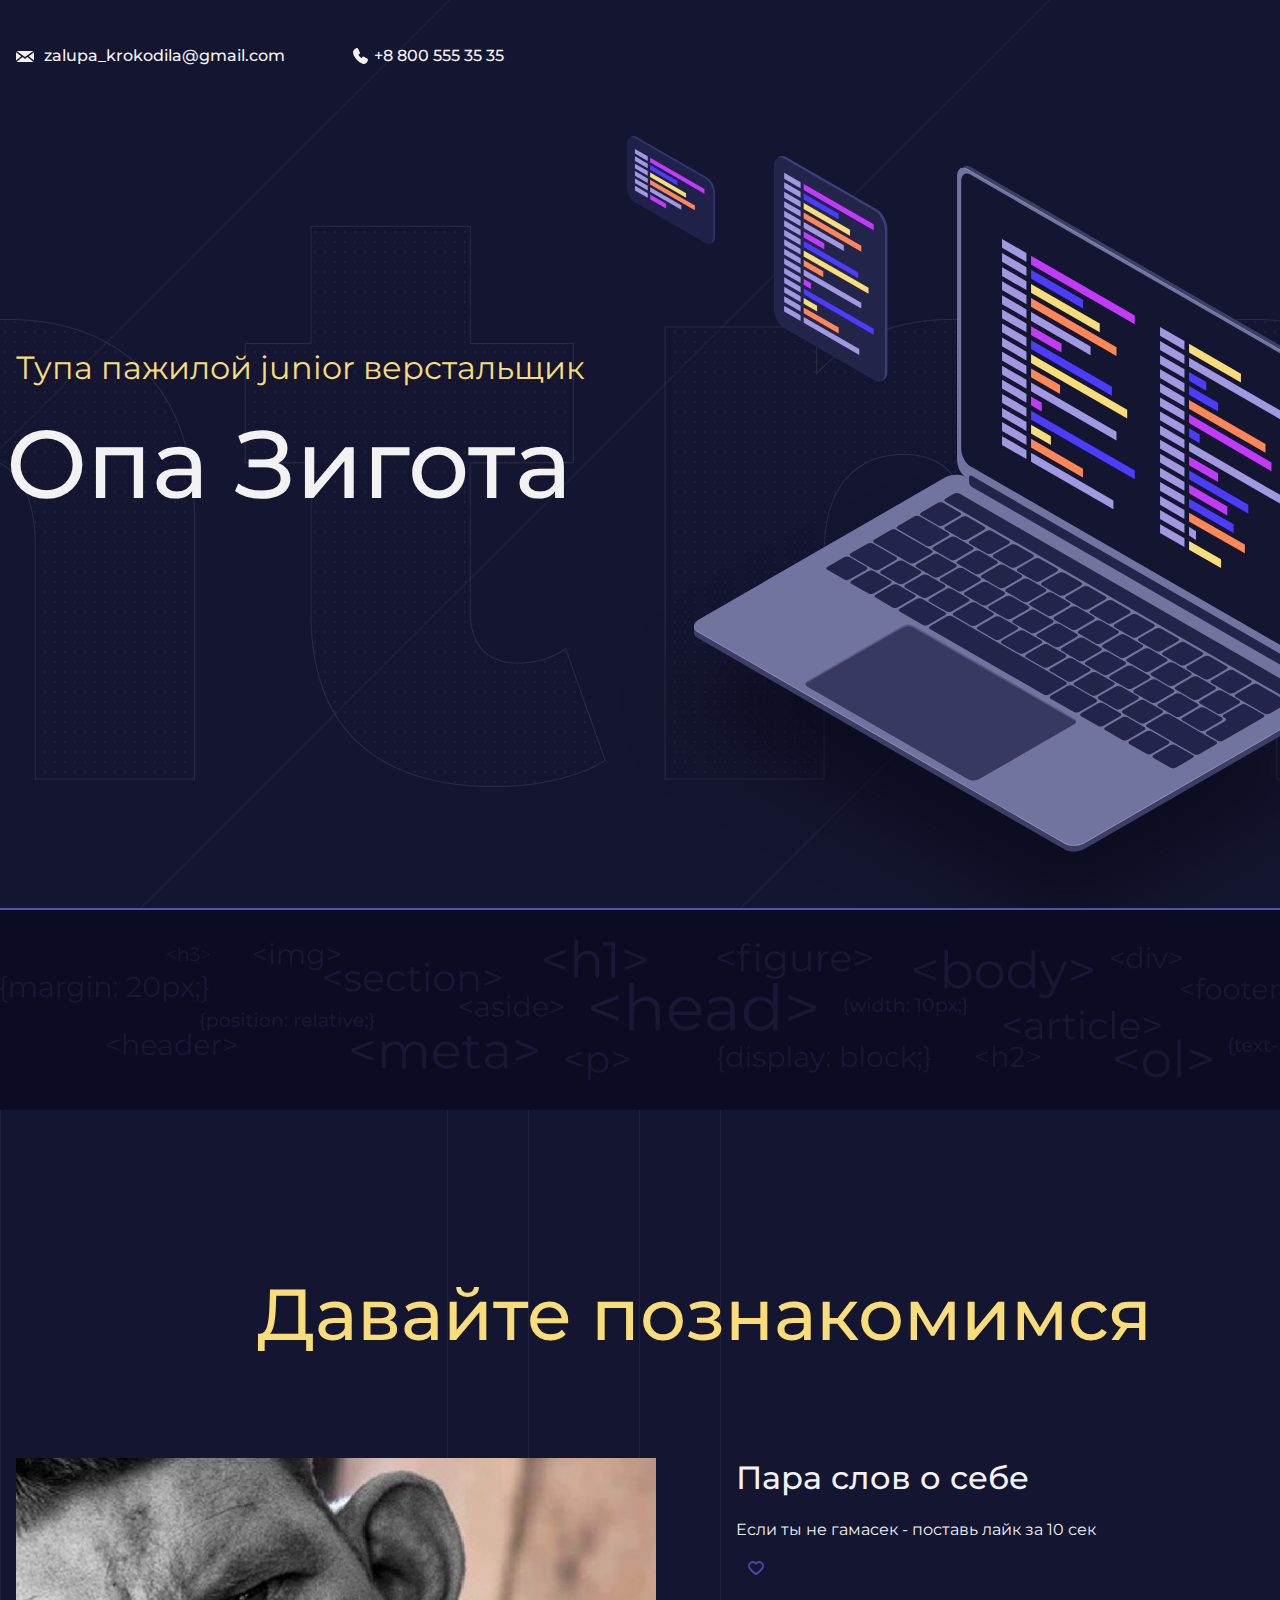
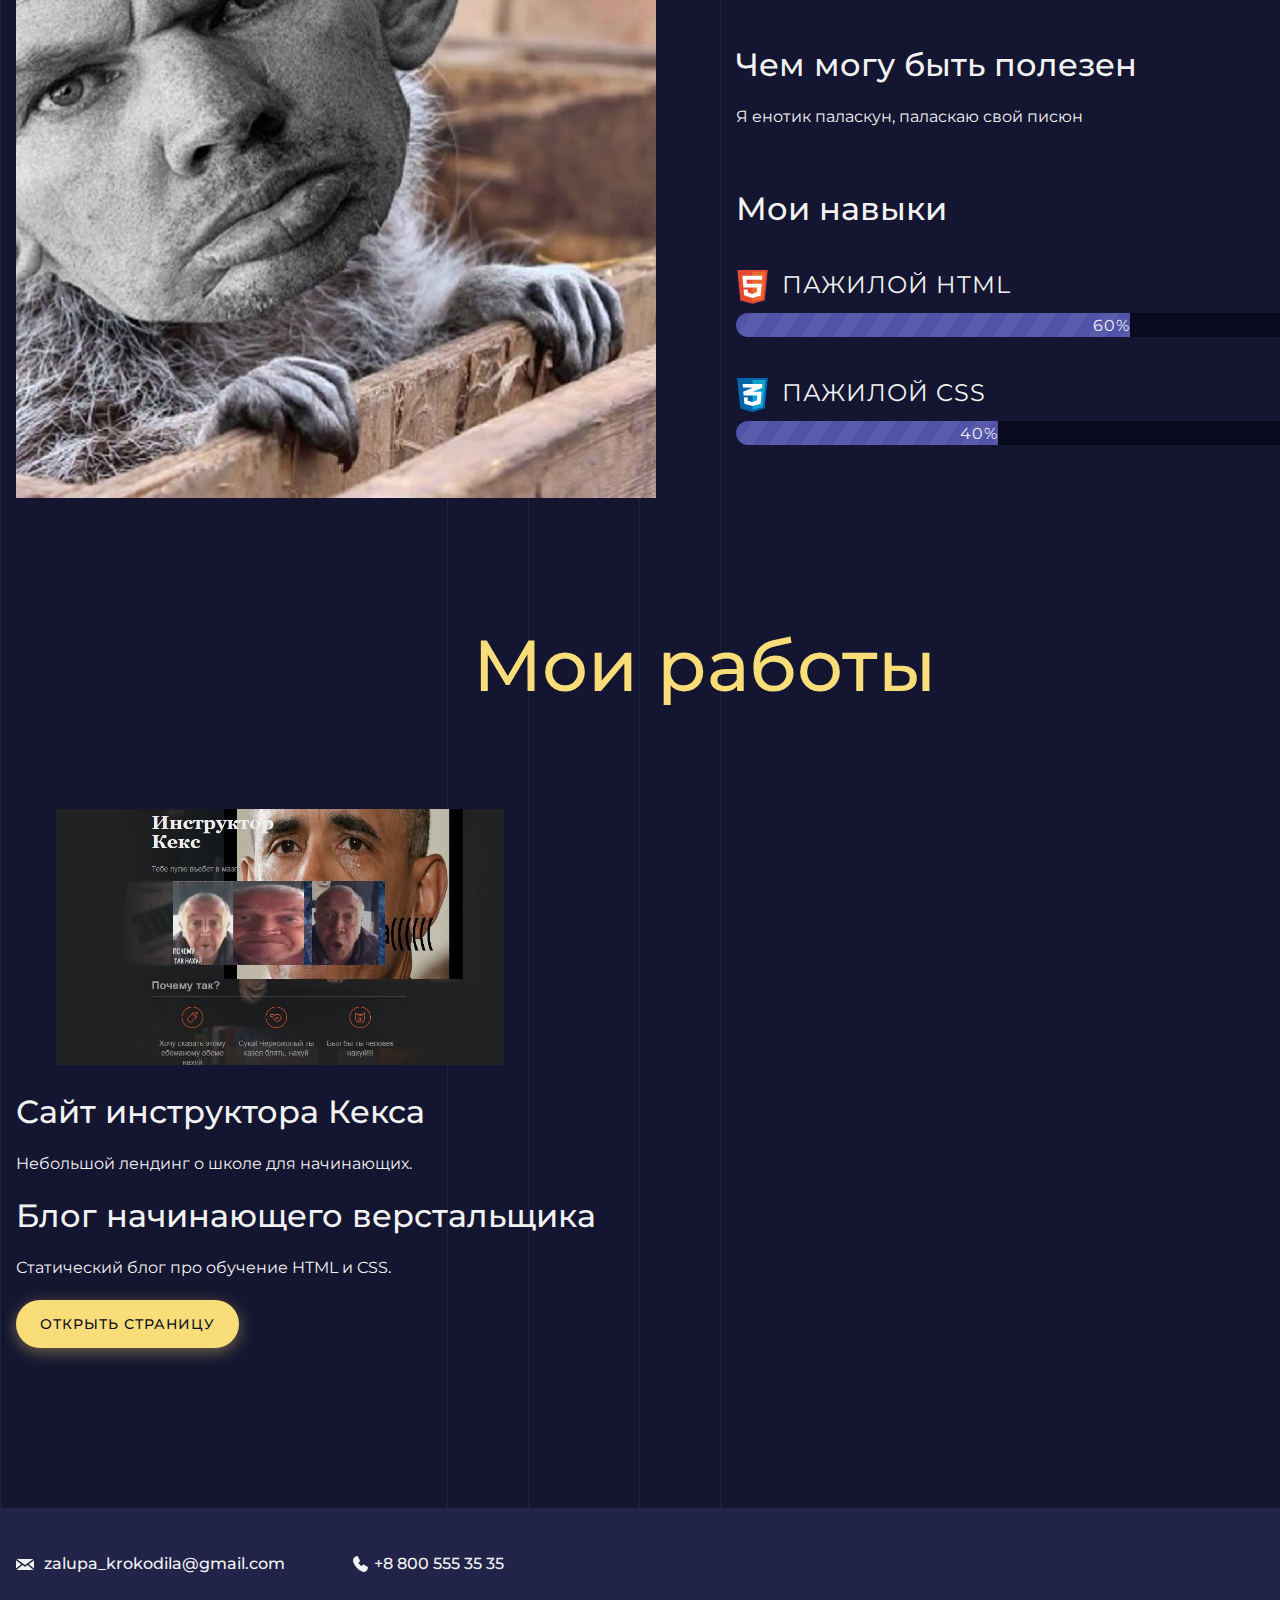
<file: index.html>
<!DOCTYPE html>
<html lang="ru">
  <head>
    <meta charset="UTF-8">
    <link rel="stylesheet" href="style.css">
    <link href="https://fonts.googleapis.com/css?family=Montserrat:400,500,700|Old+Standard+TT&display=swap&subset=cyrillic" rel="stylesheet">
    <title>Портфолио Junior верстальщика</title>
  </head>

  <body>
    <header class="page-header">
      <div class="container">
        <a class="header-email" href="mailto:zalupa_krokodila@gmail.com">zalupa_krokodila@gmail.com</a>
        <a class="header-phone" href="tel:+79876543210">+8 800 555 35 35</a>
          </div>
    </header>

    <section class="hero-image">
      <div class="container">
      <h1 class="heading">Опа Зигота</h1>
      <p>Тупа пажилой junior верстальщик</p>
      </div>
    </section>

    <section class="intro">
      <div class="container">
      <h2 class="subheading">Давайте познакомимся</h2>
      <figure class="user-image">
          <img src="files/user.jpg" width="928" height="536" alt="Фотография Пажилова Енота">
      </figure>
      <div>
      <h3>Пара слов о себе</h3>
      <p>Если ты не гамасек - поставь лайк за 10 сек</p>
      <button class="heart" type="button"><span class="likes-number"></span></button>
    </div>
      <div>
      <h3>Чем могу быть полезен</h3>
      <p>Я енотик паласкун, паласкаю свой писюн</p>
      </div>
      <div class="skills">
          <h3>Мои навыки</h3>
          <dl class="skills-list">
            <dt class="skill-html">ПАЖИЛОЙ HTML</dt>
            <dd class="level"><div style="width: 60%;">60%</div></dd>
            <dt class="skill-css">ПАЖИЛОЙ CSS</dt>
            <dd class="level"><div style="width: 40%;">40%</div></dd>
          </dl>
        </div>
      </div>
    </section>

    <section class="portfolio">
      <div class="container">
      <h2 class="subheading">Мои работы</h2>
      <figure class="project-image">
        <img src="files/project.jpg" width="928" height="536" alt="Cайт пажилова деда">
      </figure>
      <h3>Сайт инструктора Кекса</h3>
      <p>Небольшой лендинг о школе для начинающих.</p>

      <h3>Блог начинающего верстальщика</h3>
      <p>Статический блог про обучение HTML и CSS.</p>
      <a class="button" href="source/project/index.html">Открыть страницу</a>
      </div>
    </section>

    <footer class="page-footer">
      <div class="container">
        <a class="footer-email" href="mailto:zalupa_krokodila@gmail.com">zalupa_krokodila@gmail.com</a>
        <a class="footer-phone" href="tel:+79876543210">+8 800 555 35 35</a>
      </div>
    </footer>
<script src="likes.js"></script>
  </body>
</html>
</file>
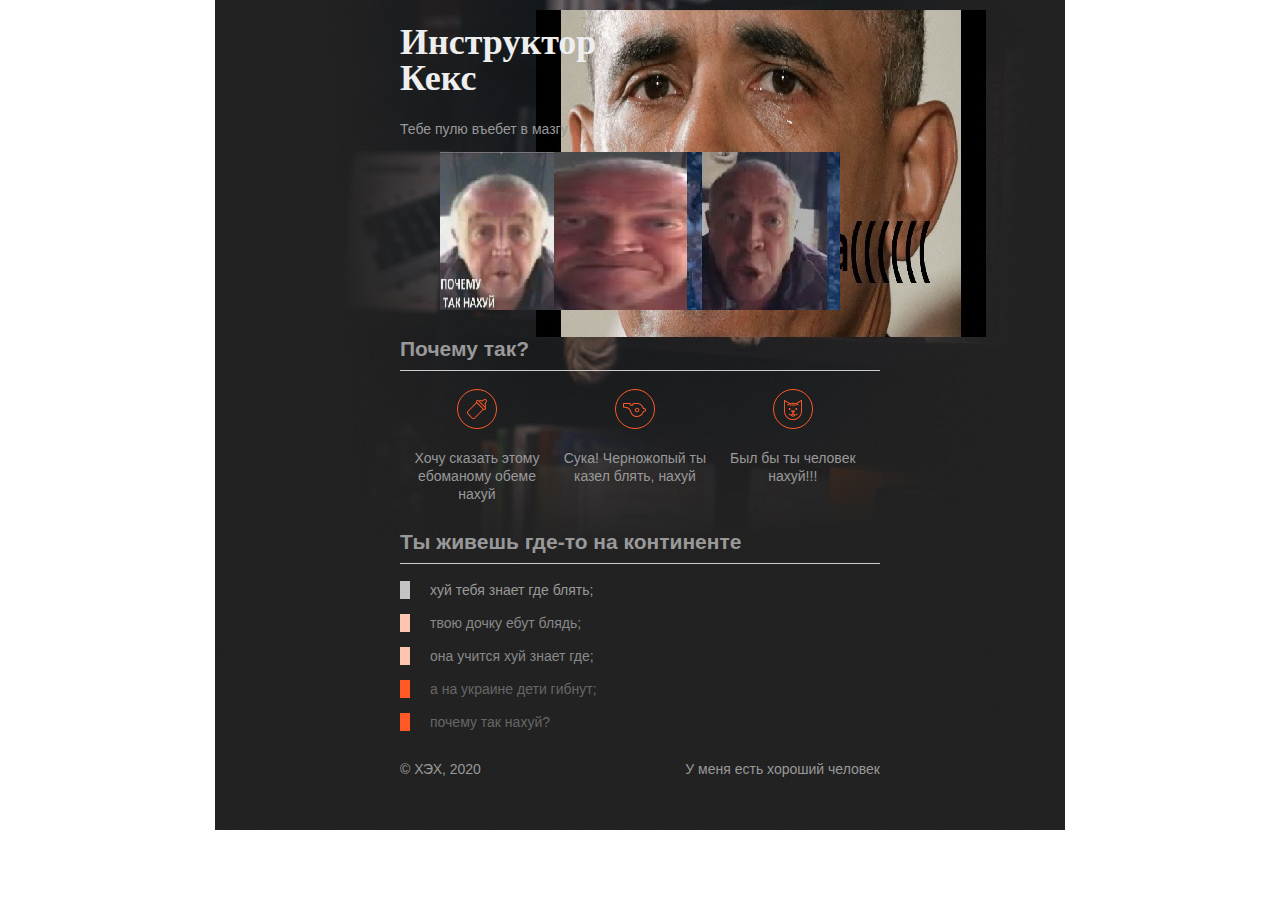
<file: source/project/index.html>
<!DOCTYPE html>
<html lang="ru">
  <head>
    <meta charset="utf-8">
    <title>Инструктор ХЭХ</title>
    <link rel="stylesheet" href="style.css">
  </head>
  <body>
    <div class="container">
      <header class="site-header">
        <h1>Инструктор Кекс</h1>
        <p>Тебе пулю въебет в мазгу</p>
        <img src="img/keks.png">
      </header>

      <section class="features">
        <h2>Почему так?</h2>
        <p class="feature-kitten">Хочу сказать этому ебоманому обеме нахуй</p>
        <p class="feature-train">Сука! Черножопый ты казел блять, нахуй</p>
        <p class="feature-cat">Был бы ты человек нахуй!!!</p>
      </section>

      <section class="skills">
        <h2>Ты живешь где-то на континенте</h2>
        <ul class="skills-list">
          <li class="skills-item">хуй тебя знает где блять;</li>
          <li class="skills-item standart">твою дочку ебут блядь;</li>
          <li class="skills-item standart">она учится хуй знает где;</li>
          <li class="skills-item vip">а на украине дети гибнут;</li>
          <li class="skills-item vip">почему так нахуй?</li>
        </ul>
      </section>

      <footer class="site-footer">
        <p>© ХЭХ, 2020</p>
        <p>У меня есть хороший человек</p>
      </footer>
    </div>
  </body>
</html>
</file>
<file: style.css>
body {
  position: relative;
  margin: 0;
  min-width: 1408px;
  font-family: "Montserrat", "Helvetica", "Arial", sans-serif;
  font-size: 16px;
  line-height: 32px;
  color: #f2f2f2;
  background-color: #141530;
  background-image: url("img/pattern-lines-hero.svg");
  background-position: center;
}

.container {
  max-width: 1408px;
  margin: 0 auto;
  padding: 0 16px;
}

.page-header {
  margin: 0;
  padding: 40px 0;
}

.page-header a,
.page-footer a {
  position: relative;
  margin-right: 64px;
  padding-bottom: 10px;
  padding-top: 9px;
  font-weight: 500;
  text-decoration: none;
  background-repeat: no-repeat;
  background-position: left;
  color: inherit;
}

.page-header a:focus,
.page-header a:hover,
.page-footer a:focus,
.page-footer a:hover {
  color: #f9dd79;
}

.page-header a::after,
.page-footer a::after {
  position: absolute;
  content: "";
  bottom: 0;
  left: 0;
  width: 0;
  height: 2px;
  background-color: #f9dd79;
  transition: width 200ms;
}

.page-header a:hover::after,
.page-footer a:hover::after {
  width: 100%;
}

.header-email,
.footer-email {
  padding-left: 28px;
  background-image: url("img/icon-email.svg");
}

.header-email:focus,
.header-email:hover,
.footer-email:focus,
.footer-email:hover {
  background-image: url("img/icon-email-alt.svg");
}

.header-phone,
.footer-phone {
  padding-left: 21px;
  background-image: url("img/icon-phone.svg");
}

.header-phone:focus,
.header-phone:hover,
.footer-phone:focus,
.footer-phone:hover {
  background-image: url("img/icon-phone-alt.svg");
}

.page-header a:active,
.page-footer a:active {
  opacity: 0.5;
}

.hero-image {
  position: relative;
  padding-top: 200px;
  height: 798px;
  background-image: url("img/bg-html.png");
  background-repeat: no-repeat;
  background-position-x: center;
  background-position-y: 48px;
}

.hero-image .container {
  display: flex;
  flex-direction: column;
}

.hero-image::before {
  position: absolute;
  content: "";
  top: 24px;
  left: calc(50vw - 32px);
  width: 800px;
  height: 800px;
  background-image: url("img/hero-image.svg");
  background-repeat: no-repeat;
}

.hero-image::after {
  position: absolute;
  content: "";
  height: 200px;
  width: 100%;
  bottom: 0;
  background-color: #0b0c23;
  background-image: url("img/bg-tags.svg");
  background-position: center;
  background-repeat: no-repeat;
  border-top: 2px solid #5053a8;
}

.heading {
  z-index: 1;
  order: 2;
  margin: 0 0 0 -10px;
  width: 815px;
  font-size: 96px;
  line-height: 112px;
  font-weight: 500;
}

.hero-image p {
  z-index: 1;
  order: 1;
  margin: 0;
  padding: 32px 0;
  padding-bottom: 16px;
  font-size: 32px;
  line-height: 48px;
  color: #f9dd79;
}

.intro,
.portfolio {
  background-color: #141530;
  background-image: url("img/pattern-lines.svg");
  background-repeat: repeat-y;
  background-position-x: center;
}

.intro {
  padding-top: 160px;
  padding-bottom: 120px;
  min-height: 828px;
}

.subheading {
  margin: 0 0 100px;
  text-align: center;
  font-size: 72px;
  line-height: 88px;
  font-weight: 500;
  color: #f9dd79;
}

.intro .container {
  position: relative;
}

.user-image {
  position: absolute;
  margin: 0;
}

.user-image img {
  width: 640px;
  height: 640px;
  object-fit: cover;
}

.intro .container div {
  margin-left: 720px;
  margin-bottom: 56px;
}

.intro h3,
.portfolio h3 {
  margin: 0 0 16px;
  font-size: 32px;
  line-height: 40px;
  font-weight: 500;
}

.intro p {
  margin: 0;
  z-index: 2;
}

.skills {
  margin-bottom: 0;
}

.skills h3 {
  margin-bottom: 40px;
}

.skills-list {
  margin: 0;
  padding: 0;
}

.skills-list dt {
  margin: 0 0 8px;
  padding-left: 46px;
  height: 36px;
  font-size: 24px;
  letter-spacing: 1px;
  background-repeat: no-repeat;
  background-position: left;
}

.skill-html {
  background-image: url("img/icon-html.svg");
}

.skill-css {
  background-image: url("img/icon-css.svg");
}

.level {
  margin: 0 0 40px;
  height: 24px;
  text-align: right;
  background-color: #0b0c23;
  box-shadow: inset 0 0 12px #070716;
  border-radius: 12px;
  overflow: hidden;
}

.skills .level div {
  margin: 0;
  height: 24px;
  letter-spacing: 1px;
  line-height: 26px;
  background-color: #5053a8;
  background-image: url("img/progress-pattern.svg");
}

.portfolio {
  margin: 0;
  padding-bottom: 160px;
}

.projects {
  margin: 0;
  padding: 0;
  list-style: none;
}

.projects li {
  position: relative;
  min-height: 256px;
  margin: 0 0 100px;
  padding-left: 528px;
}

.project-image {

}

.project-image img {
  width: 448px;
  height: 256px;
  object-fit: cover;
}

.projects p {
  margin: 0 0 32px;
}

.button {
  margin: 0;
  padding: 8px 24px;
  display: inline-block;
  vertical-align: baseline;
  font-size: 14px;
  font-weight: 500;
  letter-spacing: 1px;
  text-decoration: none;
  text-transform: uppercase;
  color: #0b0c23;
  background-color: #f9dd79;
  box-shadow: 0 4px 16px rgba(249, 221, 121, 0.4);
  border-radius: 24px;
  transition: background-color 100ms, box-shadow 100ms;
}

.button:focus,
.button:hover {
  background-color: #f9e7a8;
  box-shadow: 0 4px 32px rgba(249, 221, 121, 0.6);
}

.button:active {
  background-color: #b69e4b;
  box-shadow: none;
}

.page-footer {
  padding: 40px 0;
  background-color: #212349;
}

.heart .likes-number {
  margin-left: 24px;
  line-height: 14px;
}

.heart {
  padding: 12px 10px;
  min-width: 40px;
  min-height: 34px;
  font-family: inherit;
  font-weight: bold;
  font-size: 16px;
  border: none;
  background-color: transparent;
  background-repeat: no-repeat;
  background-position: 12px;
  cursor: pointer;
}
.heart {
  color: #6653d9;
  background-image: url("img/icon-heart-light.svg");
  opacity: 0.7;
}

.heart.added {
  background-image: url("img/icon-heart-light-added.svg");
}

.heart:focus,
.heart:hover {
  opacity: 1;
}

.heart:focus {
  outline-color: #b6aaff;
}

.heart:active {
  opacity: 1;
  background-image: url("img/icon-heart-light-active.svg");
}
</file>
<file: source/project/style.css>
body {
  padding: 0;
  font-family: "Arial", sans-serif;
  font-size: 14px;
  line-height: 18px;
  color: #000000;
  background: #ffffff url("img/keks-background-dark.jpg") no-repeat 50% 0;
}

h1 {
  width: 260px;
  font-family: "Georgia", serif;
  font-size: 36px;
  line-height: 36px;
  color: #EEEEEE;
}

h2 {
  padding-bottom: 12px;
  border-bottom: 1px solid #cccccc;
  color: #999999;
}

p {
    color: #999999;
}
.site-header {
  margin-bottom: 30px;
}

.skills-item {
  margin-bottom: 15px;
  padding-left: 20px;
  border-left: 10px solid #c4c4c4;
  color: #999999;
}

.standart {
  border-color: #ffc5b3;
  color: #888888;
}

/* Добавьте правило ниже */

.vip {
  border-color: #ff5a26;
  color: #666666;
}

.container {
  width: 480px;
  margin: 0 auto;
}

.site-header img {
  display: block;
  margin: 0 auto;
}

.features {
  margin-bottom: 30px;
}

.features p {
  display: inline-block;
  vertical-align: top;
  width: 30%;
  margin: 0 5px;
  text-align: center;
  background-repeat: no-repeat;
  background-position: center top;
}

.feature-kitten {
  padding-top: 60px;
  background-image: url("img/bottle.svg");
}

.feature-cat {
  padding-top: 60px;
  background-image: url("img/cat.svg");
}

.feature-train {
  padding-top: 60px;
  background-image: url("img/whistle.svg");
}

.skills-list {
  padding: 0;
  list-style: none;
}

.site-footer {
  display: flex;
  justify-content: space-between;
  color: #999999;
}
</file>
